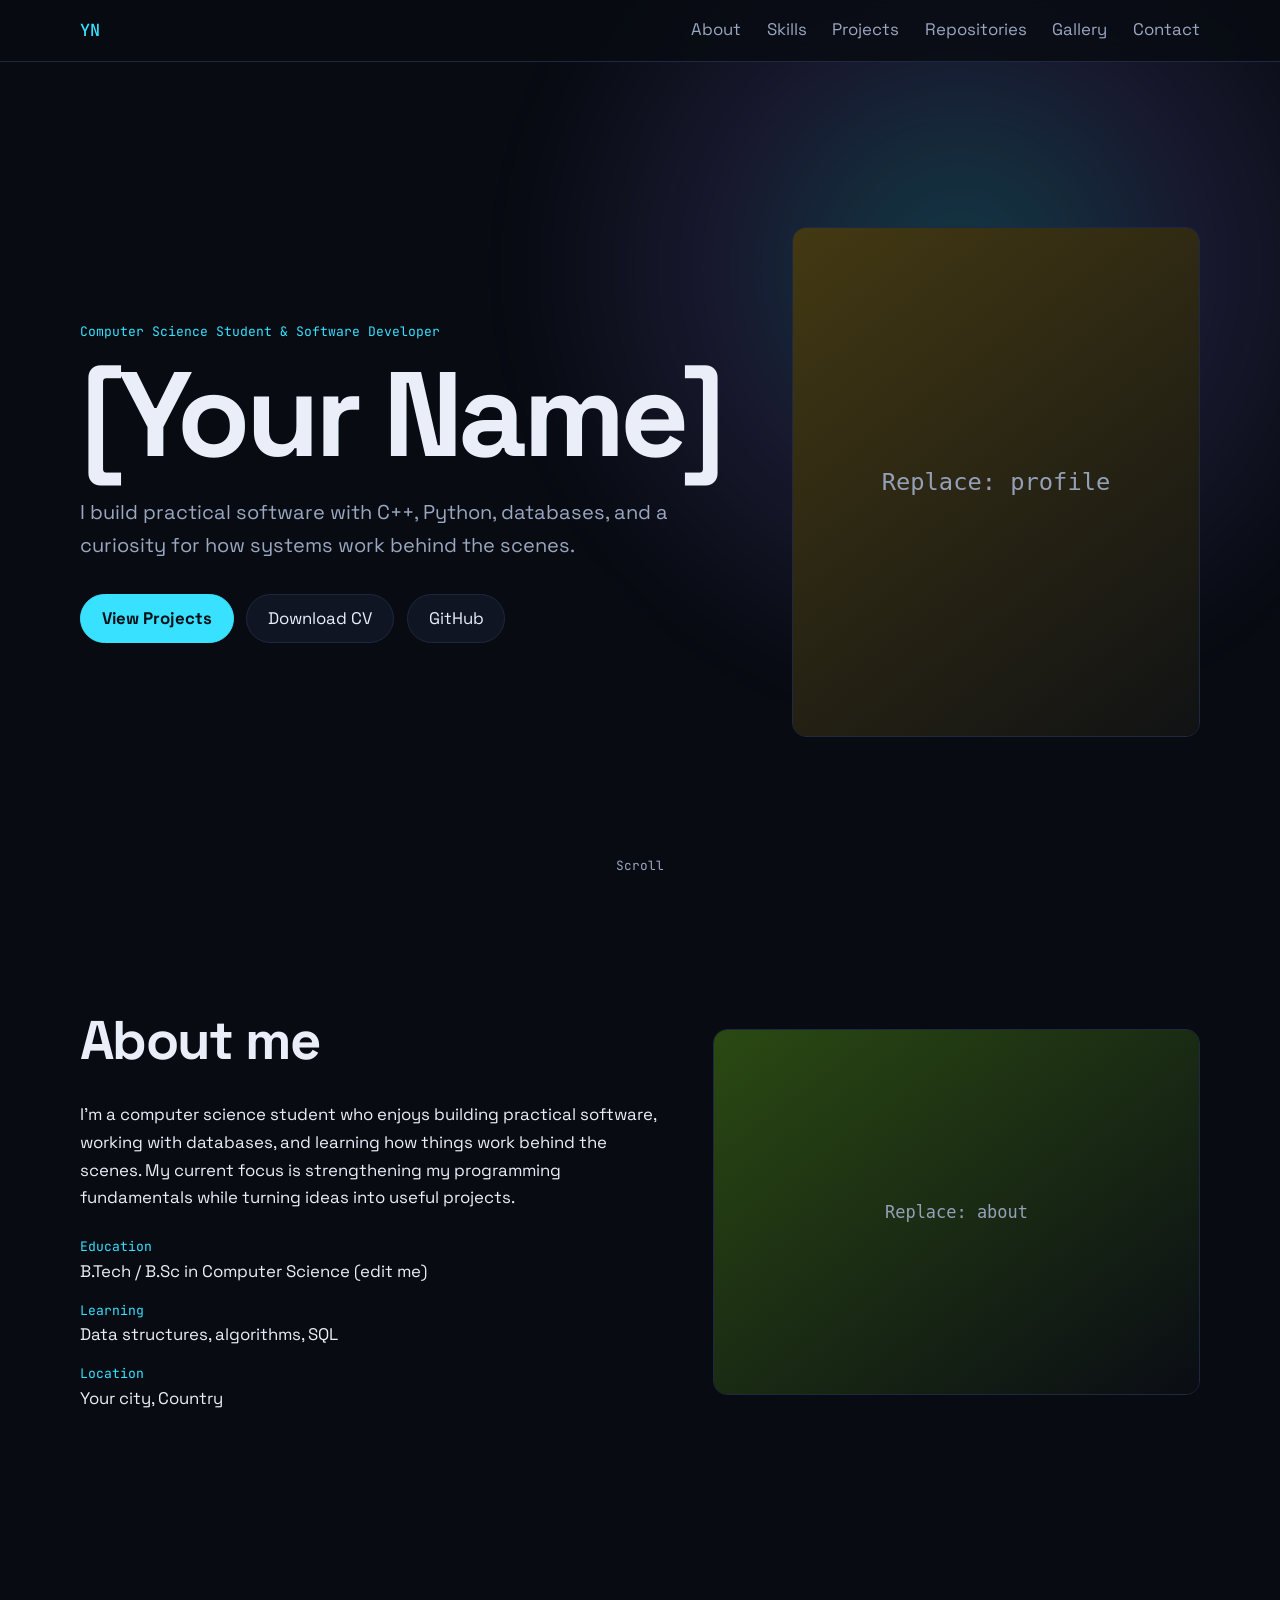
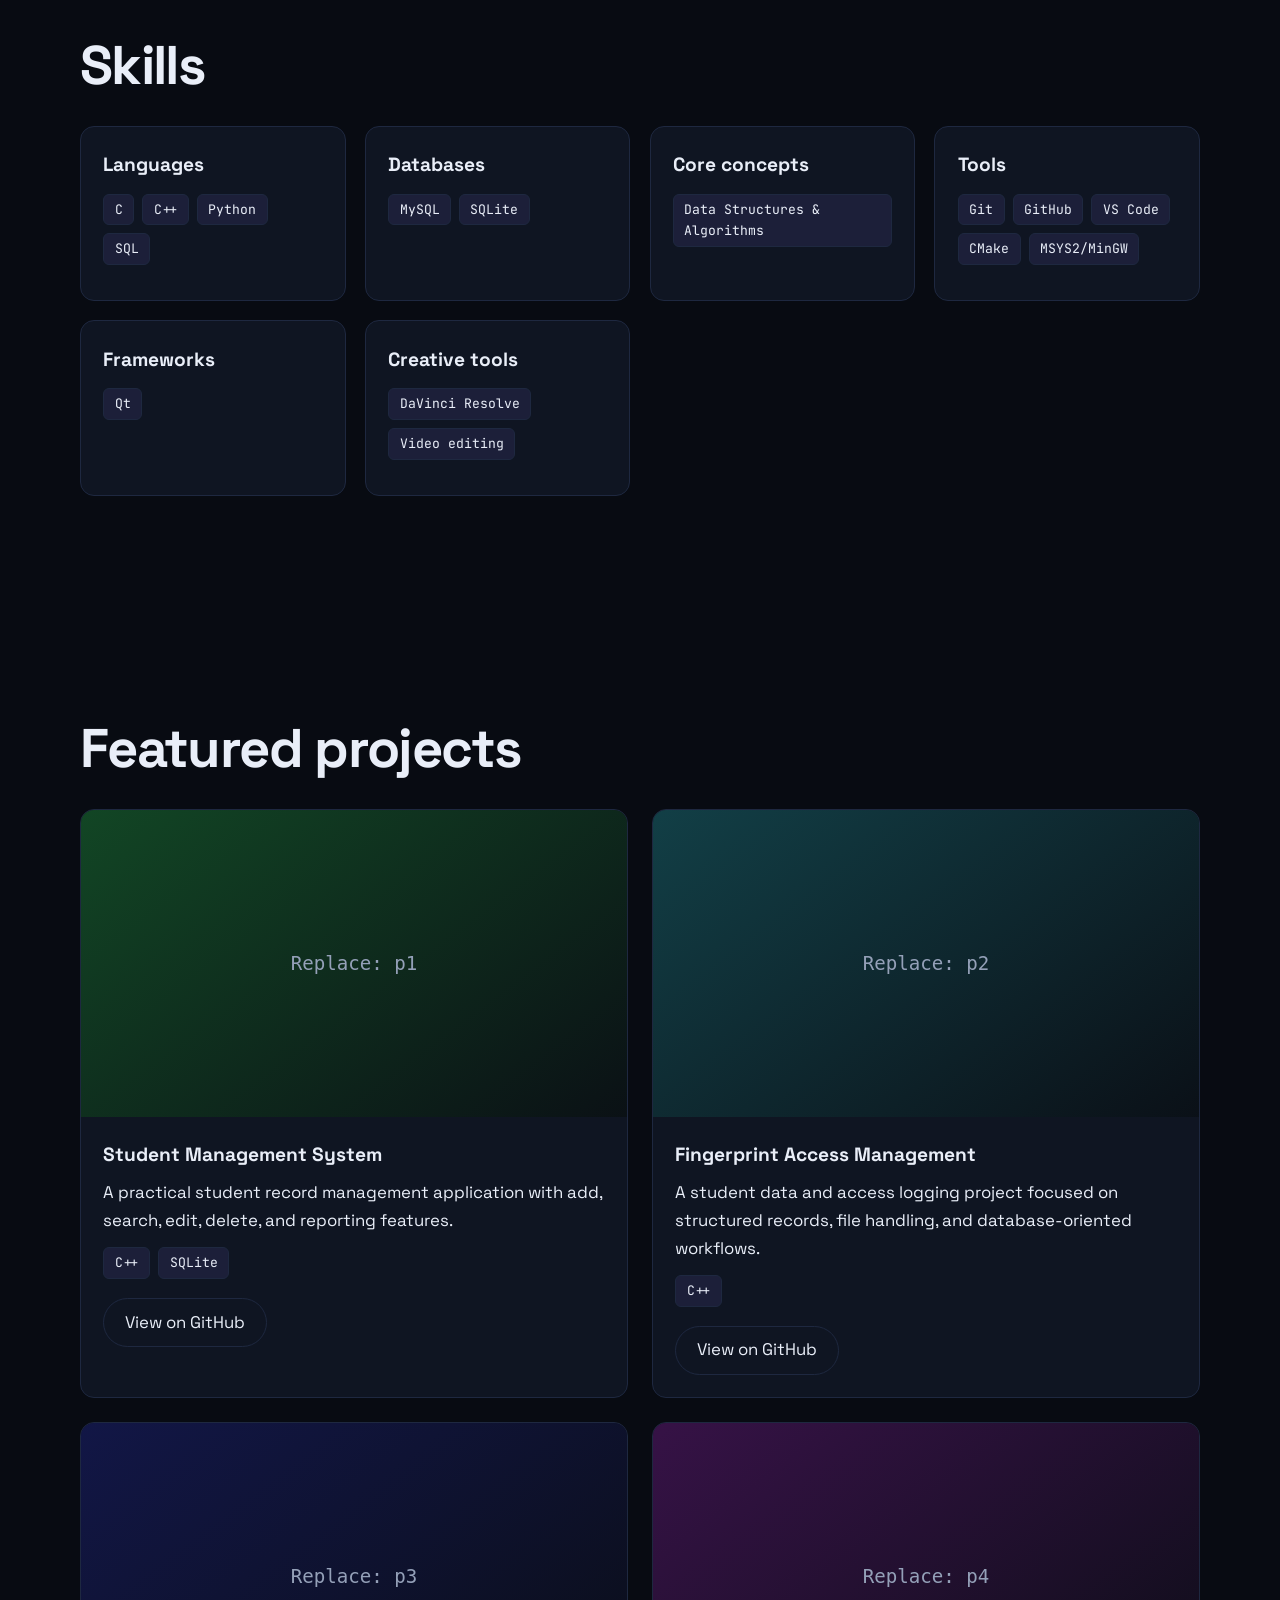
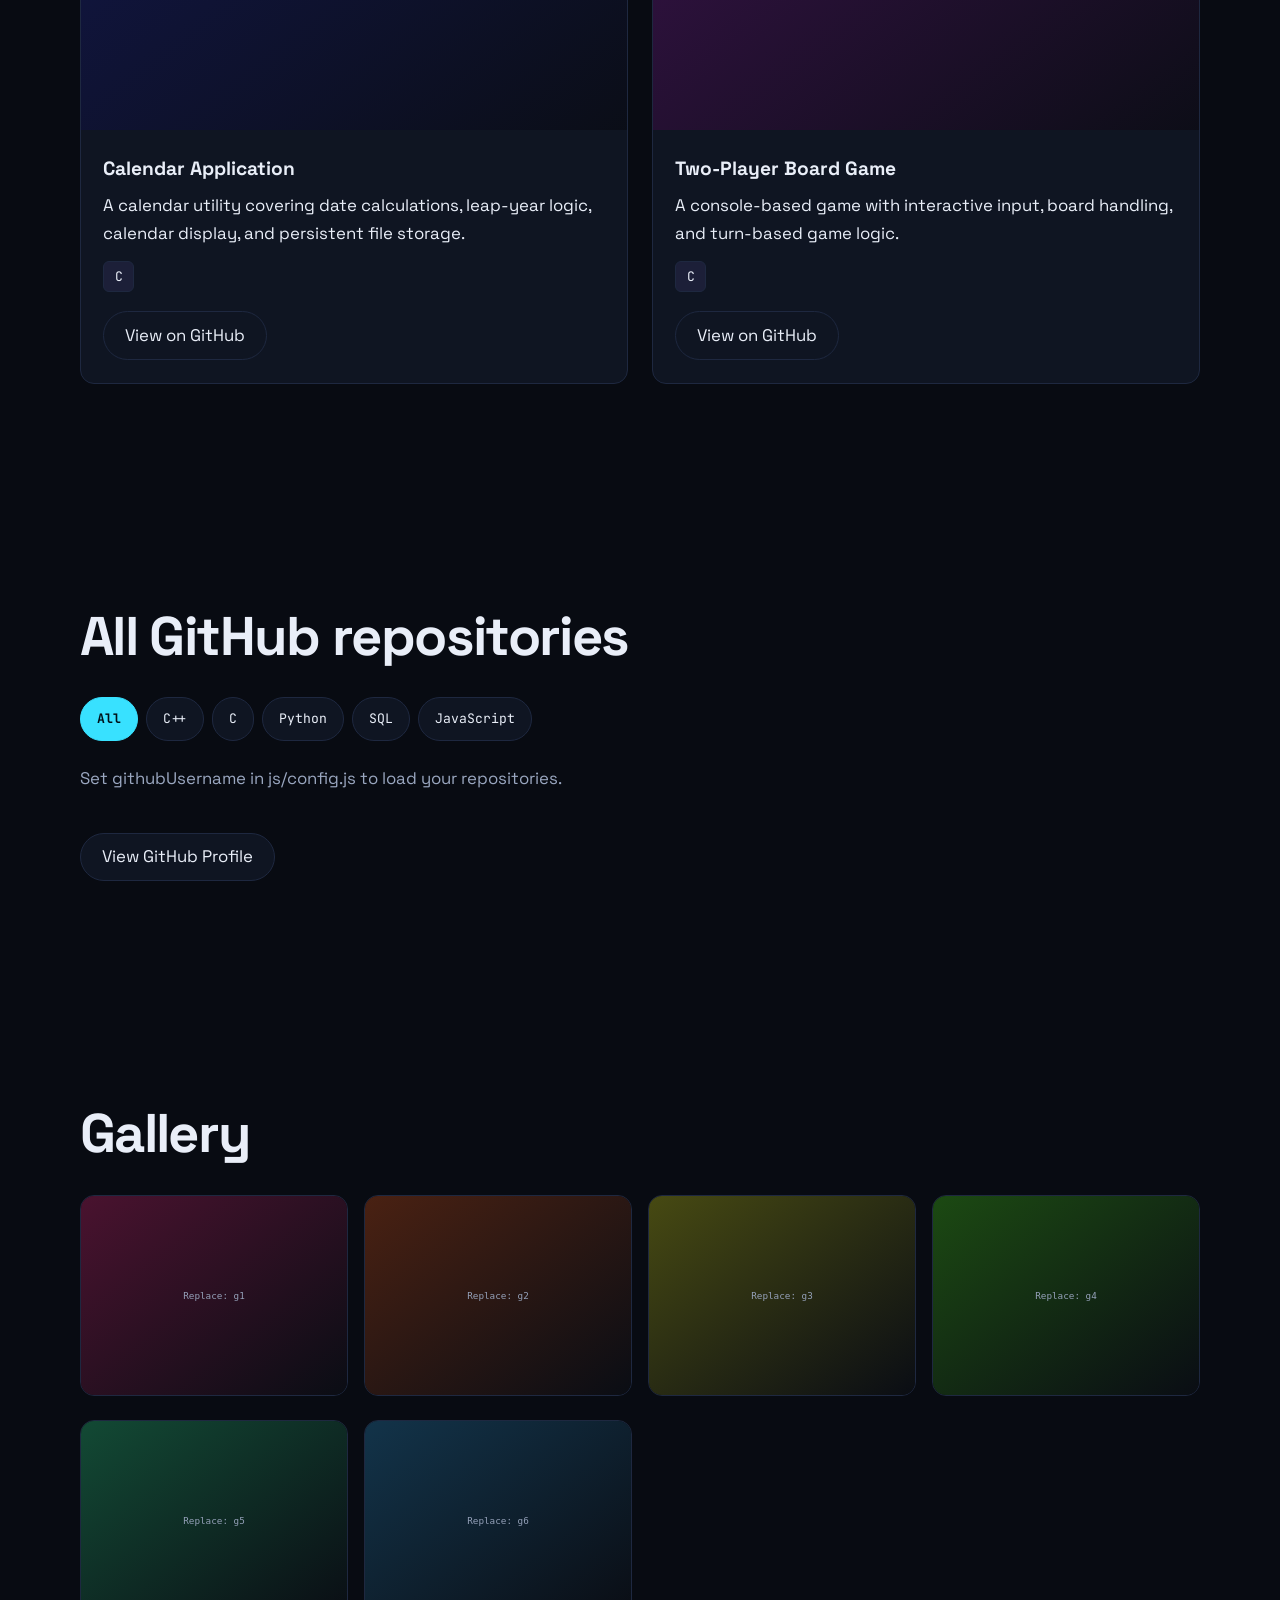
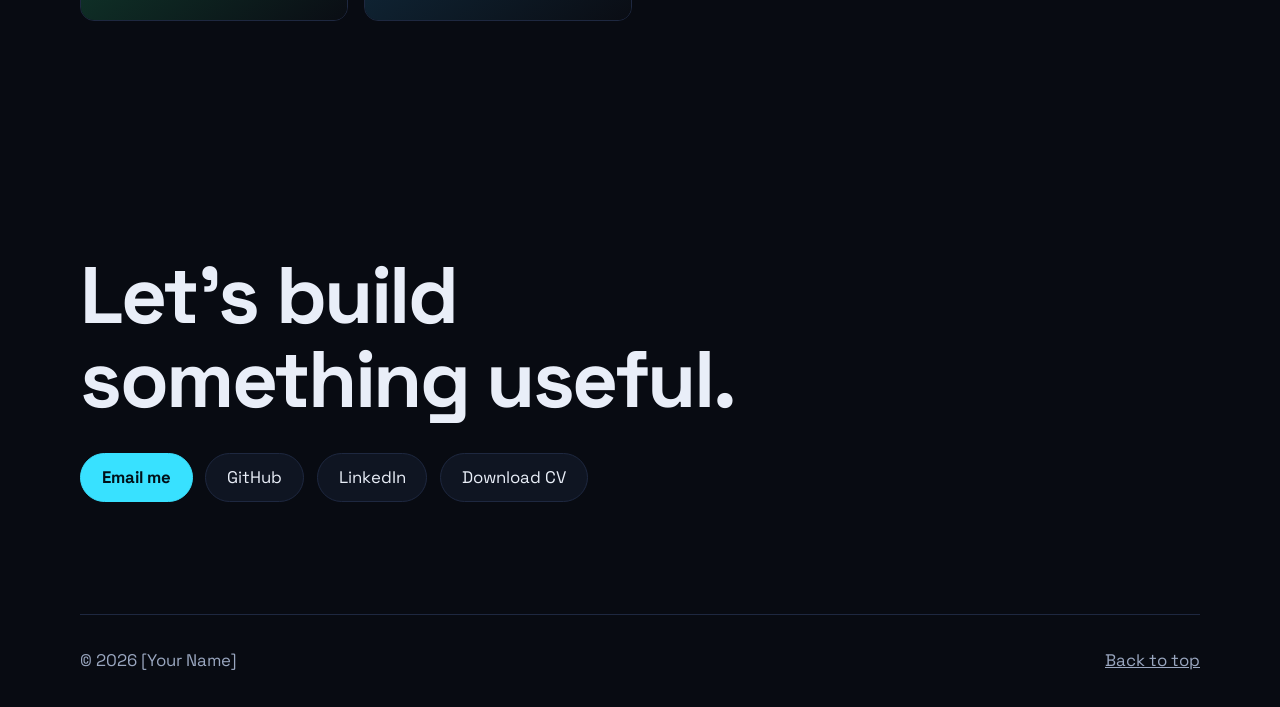
<file: portfolio_v1/portfolio/index.html>
<!DOCTYPE html>
<html lang="en">
<head>
<meta charset="utf-8">
<meta name="viewport" content="width=device-width, initial-scale=1">
<title>Portfolio</title>
<meta name="description" content="Computer science student and software developer portfolio.">
<link rel="preconnect" href="https://fonts.googleapis.com">
<link rel="preconnect" href="https://fonts.gstatic.com" crossorigin>
<link href="https://fonts.googleapis.com/css2?family=JetBrains+Mono:wght@400;500&family=Space+Grotesk:wght@400;500;700&display=swap" rel="stylesheet">
<link rel="stylesheet" href="css/style.css">
<script>document.documentElement.classList.add('js')</script>
</head>
<body>
<a class="skip" href="#main">Skip to content</a>

<div id="loader" role="status" aria-live="polite">
  <div class="loader-inner">
    <div class="mono-mark" data-cfg="initials">YN</div>
    <p>Loading portfolio...</p>
    <div class="bar"><span></span></div>
    <button id="skip-load" type="button">Skip</button>
  </div>
</div>

<header class="site-header">
  <nav aria-label="Main">
    <a class="brand" href="#hero" data-cfg="initials">YN</a>
    <button class="menu-btn" id="menu-btn" aria-expanded="false" aria-controls="nav-links">Menu</button>
    <ul id="nav-links">
      <li><a href="#about">About</a></li>
      <li><a href="#skills">Skills</a></li>
      <li><a href="#projects">Projects</a></li>
      <li><a href="#repos">Repositories</a></li>
      <li><a href="#gallery">Gallery</a></li>
      <li><a href="#contact">Contact</a></li>
    </ul>
  </nav>
</header>

<main id="main">
<section id="hero" class="hero">
  <div class="beam" aria-hidden="true"></div>
  <div class="wrap hero-grid">
    <div>
      <p class="meta" data-cfg="role">Computer Science Student &amp; Software Developer</p>
      <h1 data-cfg="name">[Your Name]</h1>
      <p class="lead">I build practical software with C++, Python, databases, and a curiosity for how systems work behind the scenes.</p>
      <div class="actions">
        <a class="btn primary" href="#projects">View Projects</a>
        <a class="btn" data-cfg-href="cvPath" href="assets/cv/resume.pdf" download>Download CV</a>
        <a class="btn" data-cfg-href="githubUrl" href="https://github.com/YOUR_USERNAME" target="_blank" rel="noopener">GitHub</a>
      </div>
    </div>
    <img class="portrait" src="assets/images/profile.svg" width="800" height="600" alt="Portrait of the portfolio owner (replace with your photo)">
  </div>
  <a class="scroll-cue" href="#about" aria-label="Scroll to About section">Scroll</a>
</section>

<section id="about" class="wrap split">
  <div>
    <h2>About me</h2>
    <p>I’m a computer science student who enjoys building practical software, working with databases, and learning how things work behind the scenes. My current focus is strengthening my programming fundamentals while turning ideas into useful projects.</p>
    <dl class="facts">
      <div><dt>Education</dt><dd>B.Tech / B.Sc in Computer Science (edit me)</dd></div>
      <div><dt>Learning</dt><dd>Data structures, algorithms, SQL</dd></div>
      <div><dt>Location</dt><dd>Your city, Country</dd></div>
    </dl>
  </div>
  <img src="assets/images/about.svg" width="800" height="600" loading="lazy" alt="Secondary photo of the portfolio owner (replace with your photo)">
</section>

<section id="skills" class="wrap">
  <h2>Skills</h2>
  <div class="skill-grid">
    <article class="card" tabindex="0"><h3>Languages</h3><ul class="tags"><li>C</li><li>C++</li><li>Python</li><li>SQL</li></ul></article>
    <article class="card" tabindex="0"><h3>Databases</h3><ul class="tags"><li>MySQL</li><li>SQLite</li></ul></article>
    <article class="card" tabindex="0"><h3>Core concepts</h3><ul class="tags"><li>Data Structures &amp; Algorithms</li></ul></article>
    <article class="card" tabindex="0"><h3>Tools</h3><ul class="tags"><li>Git</li><li>GitHub</li><li>VS Code</li><li>CMake</li><li>MSYS2/MinGW</li></ul></article>
    <article class="card" tabindex="0"><h3>Frameworks</h3><ul class="tags"><li>Qt</li></ul></article>
    <article class="card" tabindex="0"><h3>Creative tools</h3><ul class="tags"><li>DaVinci Resolve</li><li>Video editing</li></ul></article>
  </div>
</section>

<section id="projects" class="wrap">
  <h2>Featured projects</h2>
  <div class="proj-grid">
    <article class="card proj"><div class="thumb"><img src="assets/images/p1.svg" width="800" height="600" loading="lazy" alt="Student Management System screenshot placeholder"></div>
      <div class="body"><h3>Student Management System</h3><p>A practical student record management application with add, search, edit, delete, and reporting features.</p>
      <ul class="tags"><li>C++</li><li>SQLite</li></ul><a class="btn" data-repo="student-management-system" href="https://github.com/YOUR_USERNAME" target="_blank" rel="noopener">View on GitHub</a></div></article>
    <article class="card proj"><div class="thumb"><img src="assets/images/p2.svg" width="800" height="600" loading="lazy" alt="Fingerprint Access Management screenshot placeholder"></div>
      <div class="body"><h3>Fingerprint Access Management</h3><p>A student data and access logging project focused on structured records, file handling, and database-oriented workflows.</p>
      <ul class="tags"><li>C++</li></ul><a class="btn" data-repo="fingerprint-access-management" href="https://github.com/YOUR_USERNAME" target="_blank" rel="noopener">View on GitHub</a></div></article>
    <article class="card proj"><div class="thumb"><img src="assets/images/p3.svg" width="800" height="600" loading="lazy" alt="Calendar Application screenshot placeholder"></div>
      <div class="body"><h3>Calendar Application</h3><p>A calendar utility covering date calculations, leap-year logic, calendar display, and persistent file storage.</p>
      <ul class="tags"><li>C</li></ul><a class="btn" data-repo="calendar-application" href="https://github.com/YOUR_USERNAME" target="_blank" rel="noopener">View on GitHub</a></div></article>
    <article class="card proj"><div class="thumb"><img src="assets/images/p4.svg" width="800" height="600" loading="lazy" alt="Two-Player Board Game screenshot placeholder"></div>
      <div class="body"><h3>Two-Player Board Game</h3><p>A console-based game with interactive input, board handling, and turn-based game logic.</p>
      <ul class="tags"><li>C</li></ul><a class="btn" data-repo="two-player-board-game" href="https://github.com/YOUR_USERNAME" target="_blank" rel="noopener">View on GitHub</a></div></article>
  </div>
</section>

<section id="repos" class="wrap">
  <h2>All GitHub repositories</h2>
  <div class="filters" role="group" aria-label="Filter repositories by language"></div>
  <div id="repo-status" role="status" aria-live="polite">Loading repositories...</div>
  <div id="repo-grid" class="repo-grid"></div>
  <p><a class="btn" data-cfg-href="githubUrl" href="https://github.com/YOUR_USERNAME" target="_blank" rel="noopener">View GitHub Profile</a></p>
</section>

<section id="gallery" class="wrap">
  <h2>Gallery</h2>
  <ul class="gallery">
    <li><button type="button" data-full="assets/images/gallery/g1.svg" data-cap="Project screenshot"><img src="assets/images/gallery/g1.svg" width="800" height="600" loading="lazy" alt="Project screenshot placeholder"></button></li>
    <li><button type="button" data-full="assets/images/gallery/g2.svg" data-cap="Coding setup"><img src="assets/images/gallery/g2.svg" width="800" height="600" loading="lazy" alt="Coding setup placeholder"></button></li>
    <li><button type="button" data-full="assets/images/gallery/g3.svg" data-cap="College event"><img src="assets/images/gallery/g3.svg" width="800" height="600" loading="lazy" alt="College event placeholder"></button></li>
    <li><button type="button" data-full="assets/images/gallery/g4.svg" data-cap="Video editing work"><img src="assets/images/gallery/g4.svg" width="800" height="600" loading="lazy" alt="Video editing placeholder"></button></li>
    <li><button type="button" data-full="assets/images/gallery/g5.svg" data-cap="Terminal session"><img src="assets/images/gallery/g5.svg" width="800" height="600" loading="lazy" alt="Terminal session placeholder"></button></li>
    <li><button type="button" data-full="assets/images/gallery/g6.svg" data-cap="Study notes"><img src="assets/images/gallery/g6.svg" width="800" height="600" loading="lazy" alt="Study notes placeholder"></button></li>
  </ul>
</section>

<section id="contact" class="wrap contact">
  <h2>Let’s build something useful.</h2>
  <div class="actions">
    <a class="btn primary" data-cfg-href="email" href="mailto:YOUR_EMAIL@example.com">Email me</a>
    <a class="btn" data-cfg-href="githubUrl" href="https://github.com/YOUR_USERNAME" target="_blank" rel="noopener">GitHub</a>
    <a class="btn" data-cfg-href="linkedinUrl" href="https://www.linkedin.com/in/YOUR_PROFILE/" target="_blank" rel="noopener">LinkedIn</a>
    <a class="btn" data-cfg-href="cvPath" href="assets/cv/resume.pdf" download>Download CV</a>
  </div>
</section>
</main>

<footer class="wrap foot"><p>© <span id="year"></span> <span data-cfg="name">[Your Name]</span></p><a href="#hero">Back to top</a></footer>

<dialog id="lightbox" aria-label="Image viewer"><figure><img alt=""><figcaption></figcaption></figure><button type="button" id="lb-close" aria-label="Close image">Close</button></dialog>

<script src="js/config.js"></script>
<script src="js/main.js" defer></script>
<script src="js/github.js" defer></script>
<script src="js/gallery.js" defer></script>
<!-- EXTENSION POINT: add js/animations.js (GSAP) in a later milestone, and an optional Three.js hero layer after that. -->
</body>
</html>
</file>
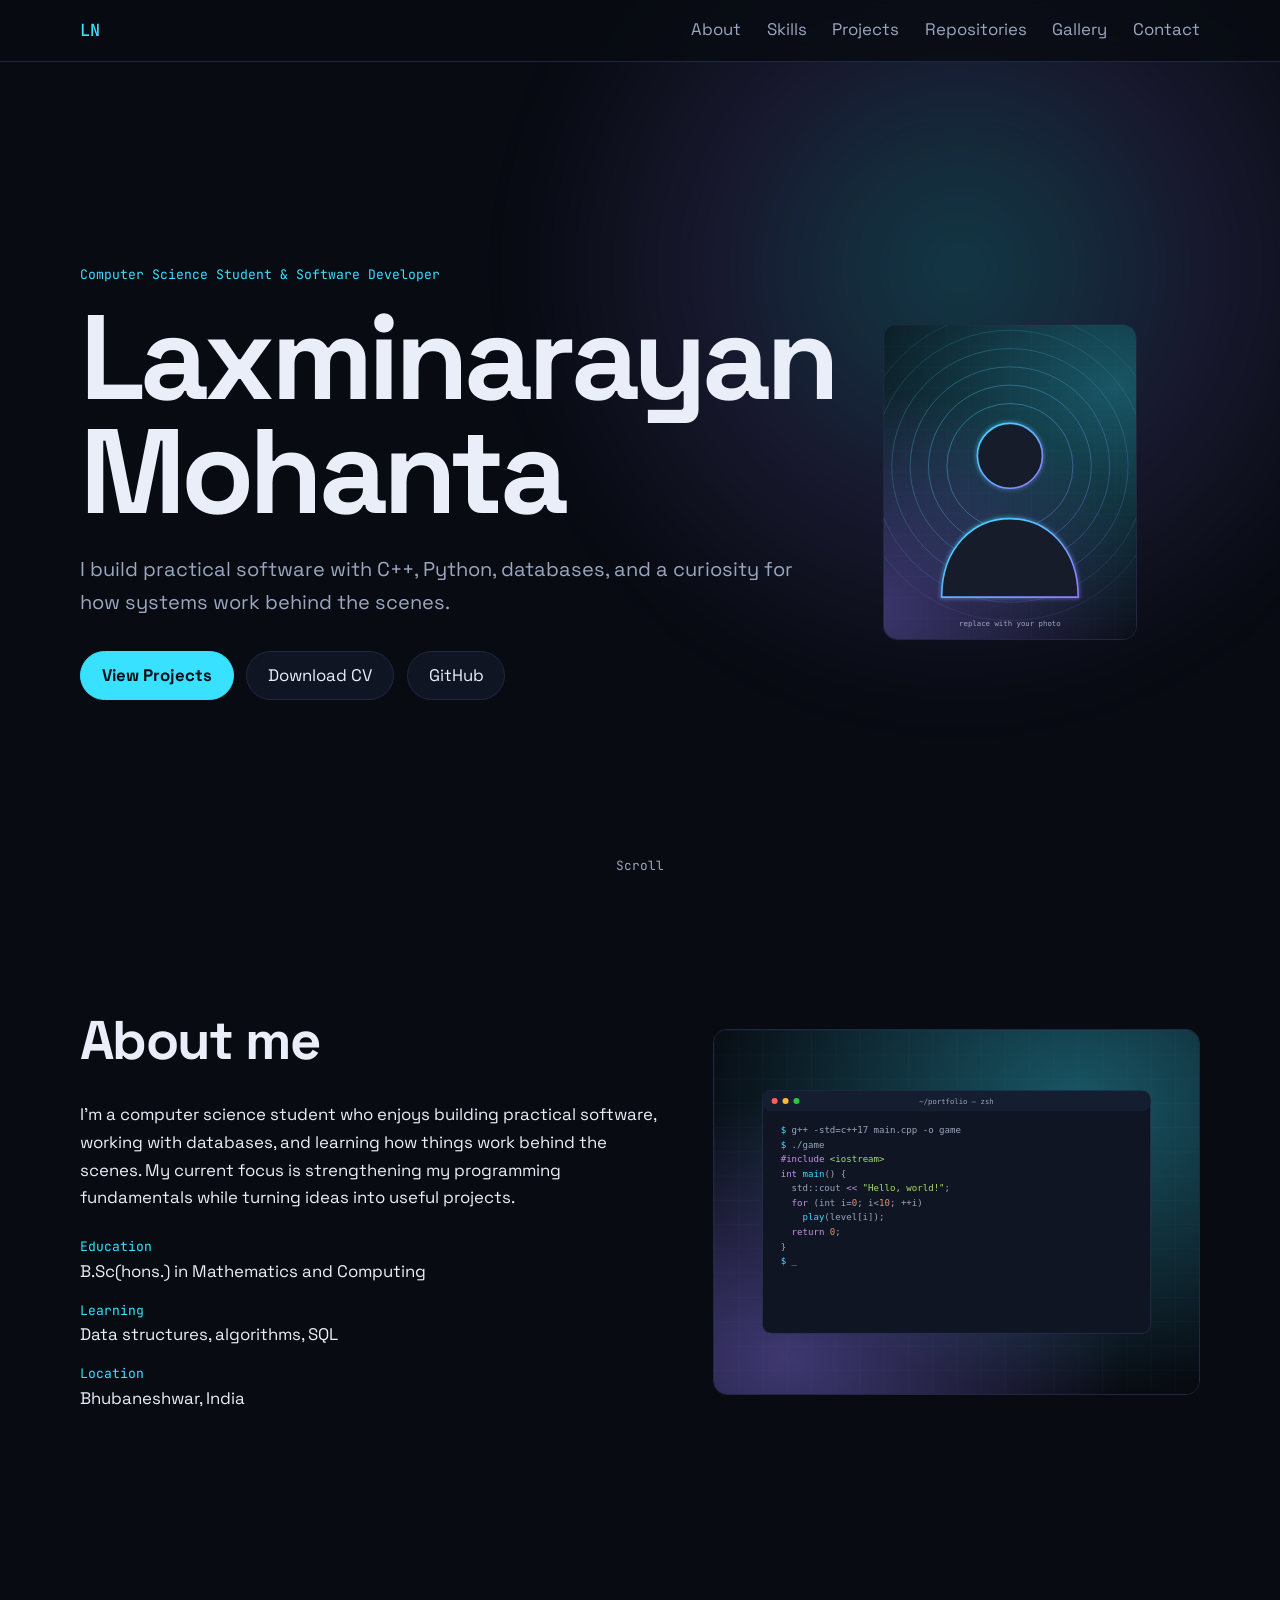
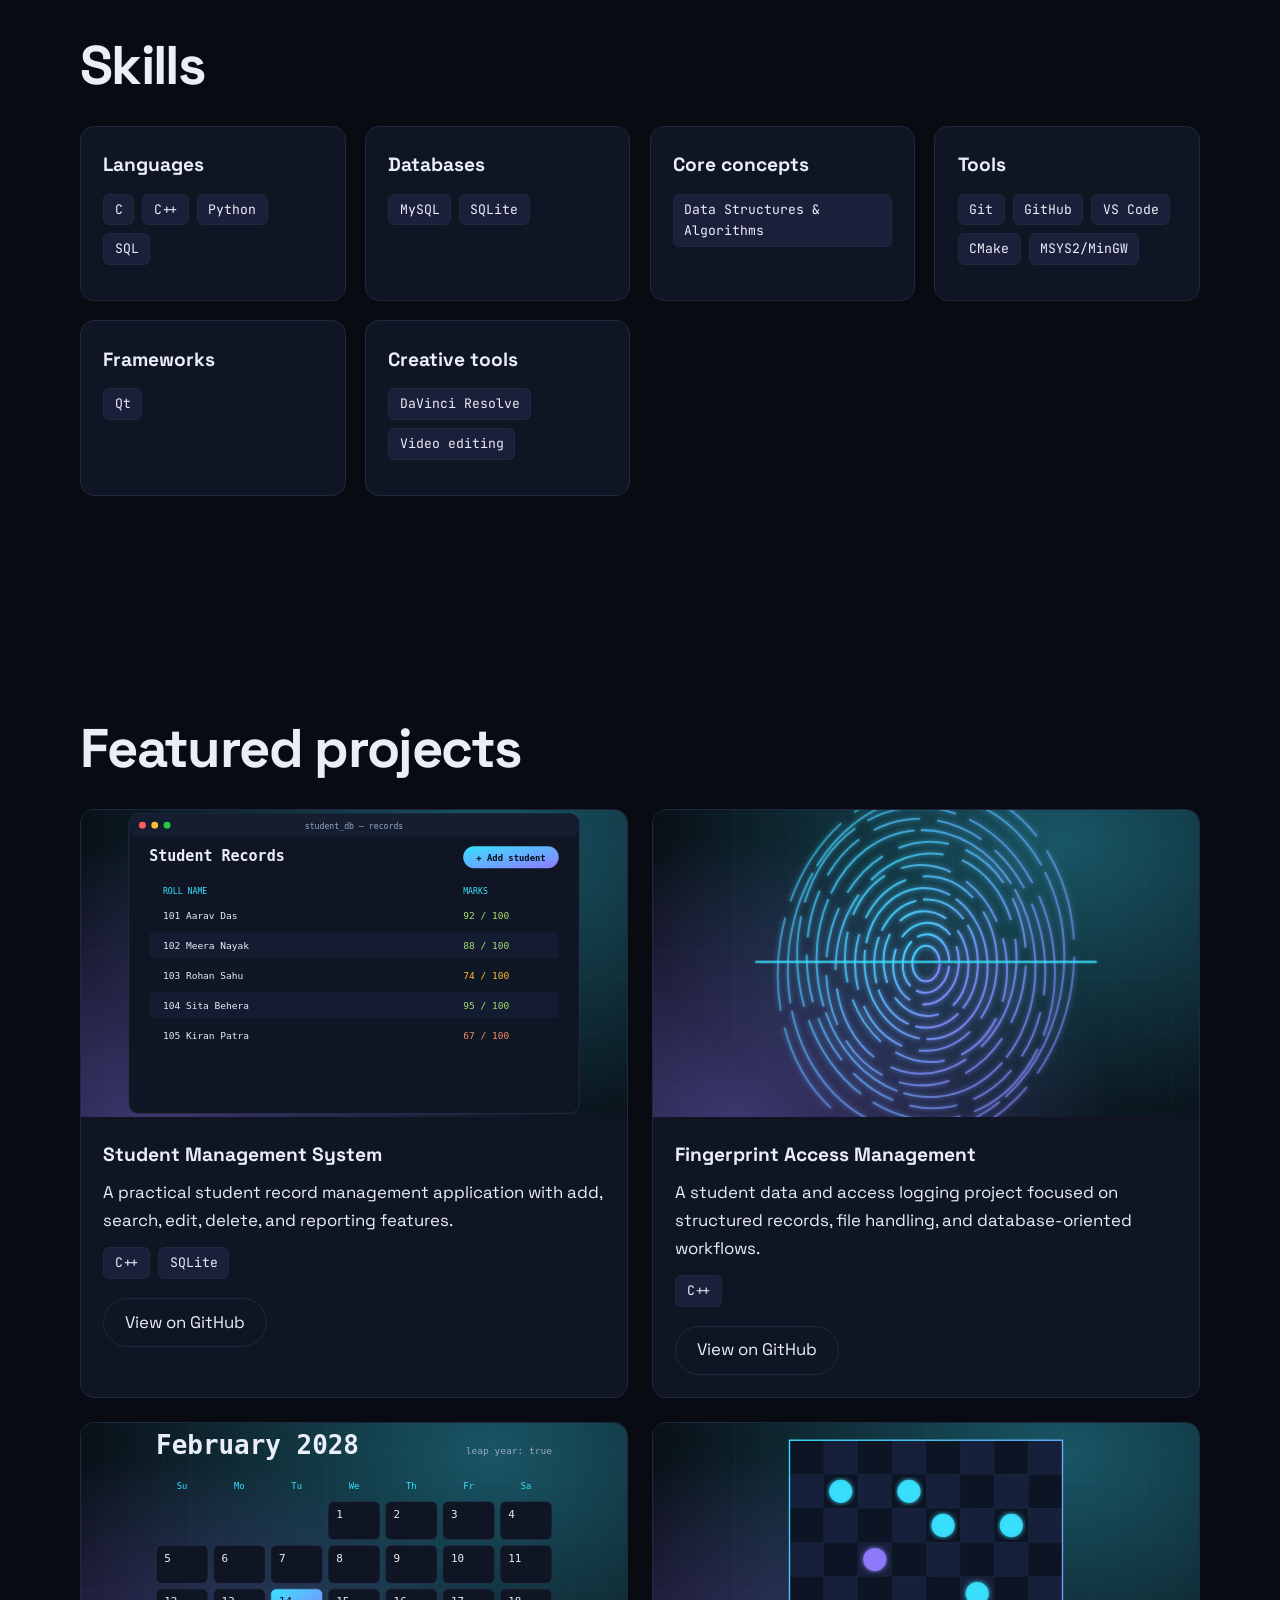
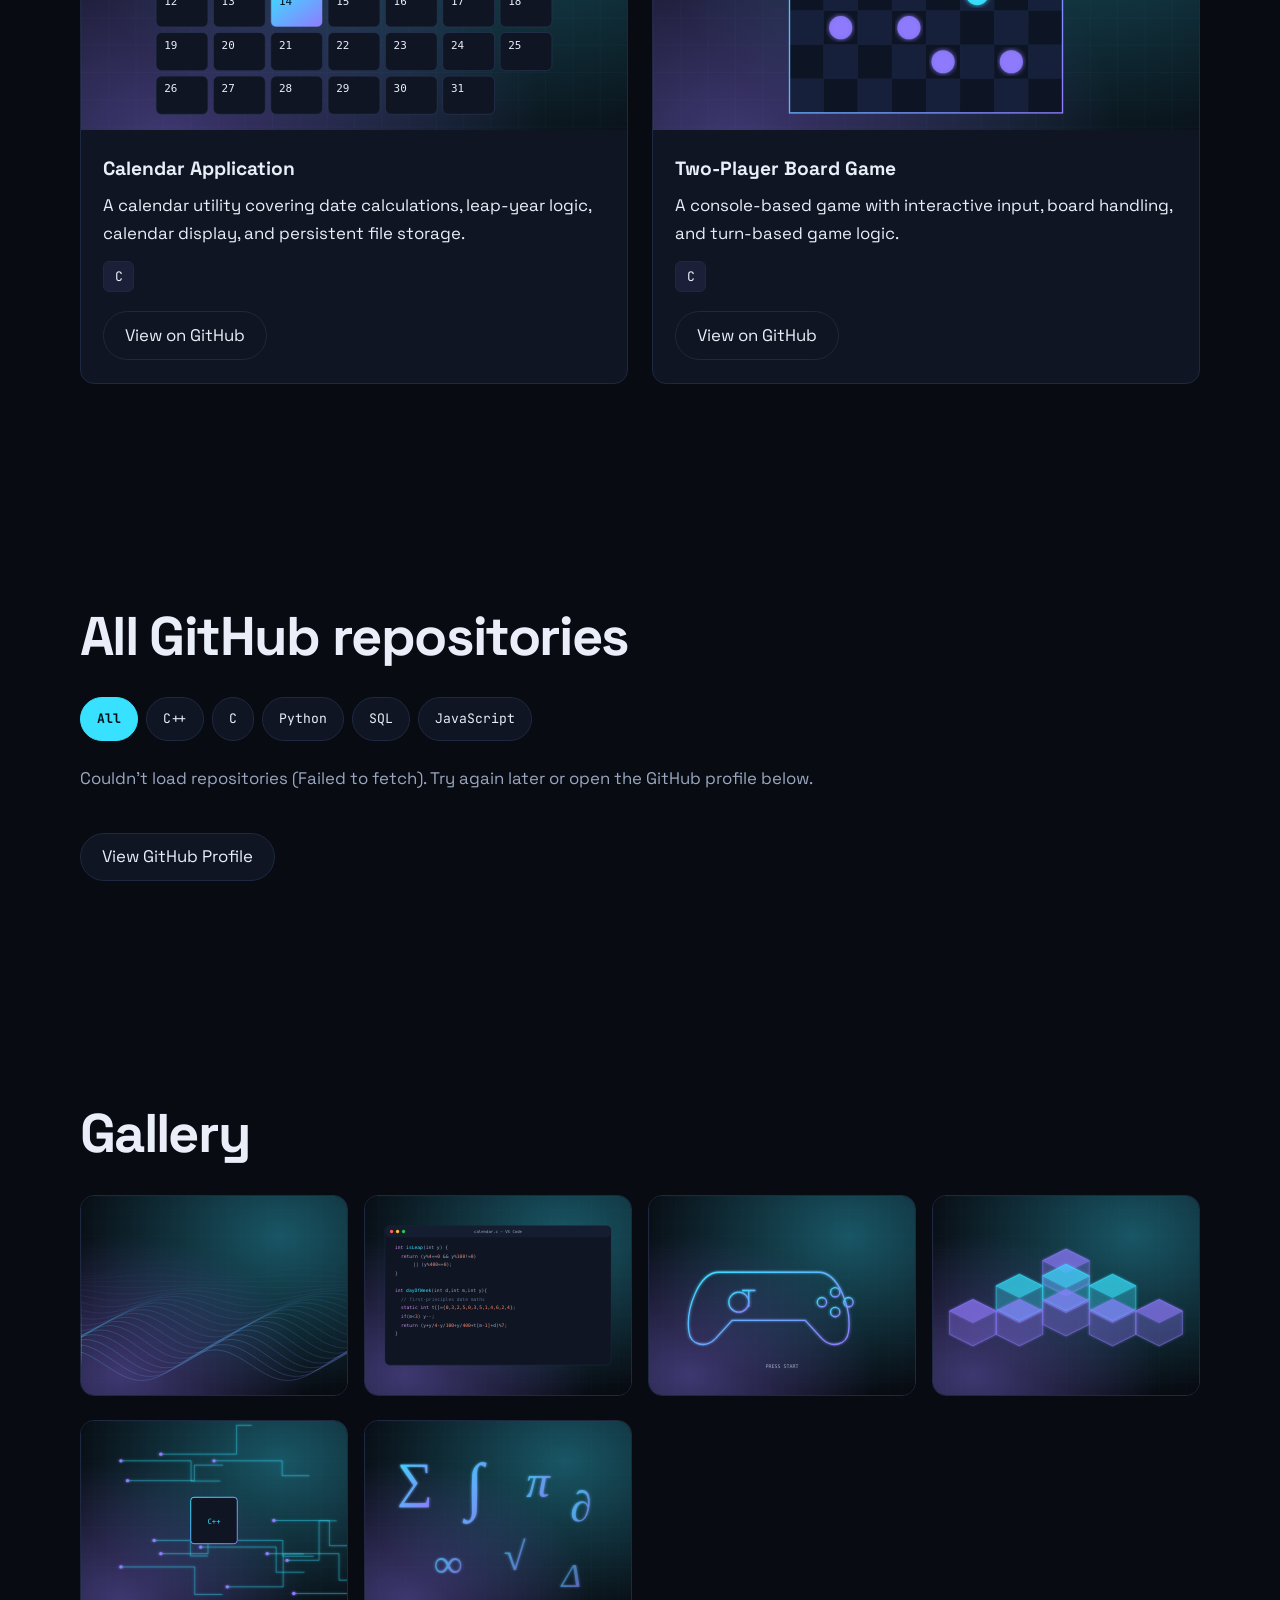
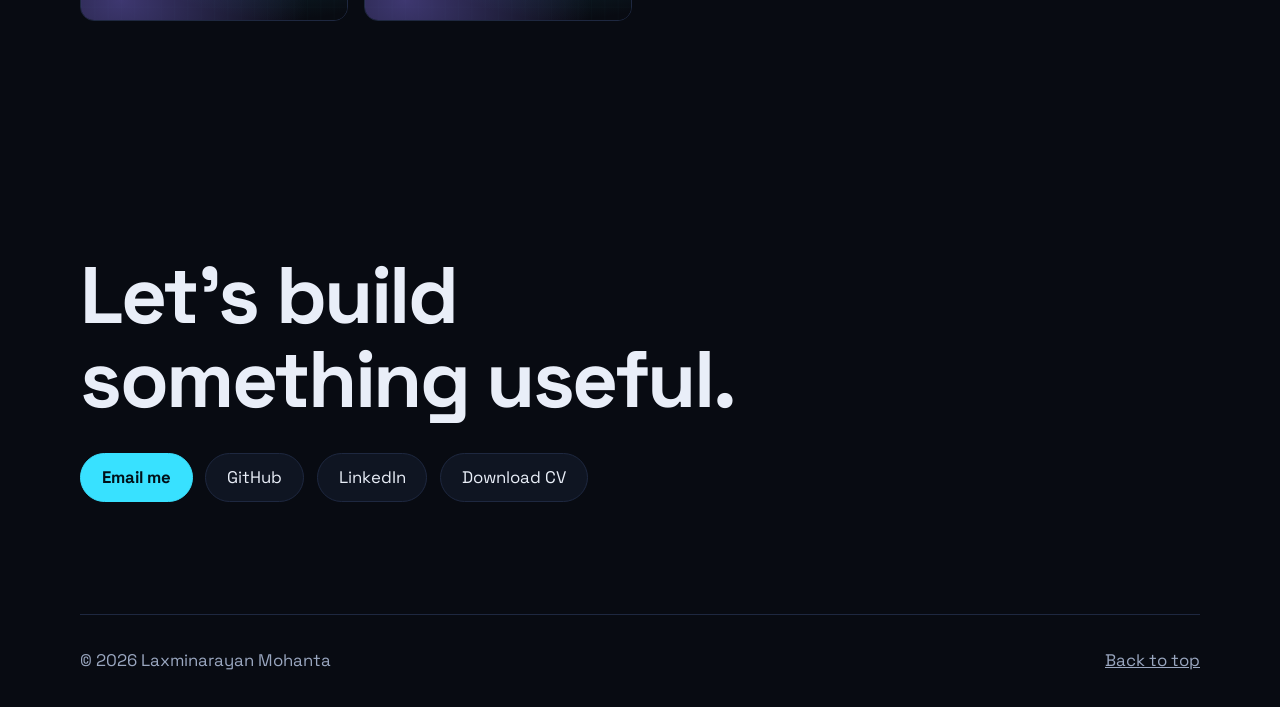
<file: portfolio_v2/portfolio/index.html>
<!DOCTYPE html>
<html lang="en">

<head>
  <meta charset="utf-8">
  <meta name="viewport" content="width=device-width, initial-scale=1">
  <title>Portfolio</title>
  <meta name="description" content="Computer science student and software developer portfolio.">
  <link rel="preconnect" href="https://fonts.googleapis.com">
  <link rel="preconnect" href="https://fonts.gstatic.com" crossorigin>
  <link
    href="https://fonts.googleapis.com/css2?family=JetBrains+Mono:wght@400;500&family=Space+Grotesk:wght@400;500;700&display=swap"
    rel="stylesheet">
  <link rel="stylesheet" href="css/style.css">
  <script>document.documentElement.classList.add('js')</script>
</head>

<body>
  <a class="skip" href="#main">Skip to content</a>

  <div id="loader" role="status" aria-live="polite">
    <div class="loader-inner">
      <div class="mono-mark" data-cfg="initials">LN</div>
      <p>Loading portfolio...</p>
      <div class="bar"><span></span></div>
      <button id="skip-load" type="button">Skip</button>
    </div>
  </div>

  <header class="site-header">
    <nav aria-label="Main">
      <a class="brand" href="#hero" data-cfg="initials">LN</a>
      <button class="menu-btn" id="menu-btn" aria-expanded="false" aria-controls="nav-links">Menu</button>
      <ul id="nav-links">
        <li><a href="#about">About</a></li>
        <li><a href="#skills">Skills</a></li>
        <li><a href="#projects">Projects</a></li>
        <li><a href="#repos">Repositories</a></li>
        <li><a href="#gallery">Gallery</a></li>
        <li><a href="#contact">Contact</a></li>
      </ul>
    </nav>
  </header>

  <main id="main">
    <section id="hero" class="hero">
      <div class="beam" aria-hidden="true"></div>
      <div class="wrap hero-grid">
        <div>
          <p class="meta" data-cfg="role">Computer Science Student &amp; Software Developer</p>
          <h1 data-cfg="name">
            <div Laxminarayan="" Mohanta=""></div>
          </h1>
          <p class="lead">I build practical software with C++, Python, databases, and a curiosity for how systems work
            behind the scenes.</p>
          <div class="actions">
            <a class="btn primary" href="#projects">View Projects</a>
            <a class="btn" data-cfg-href="cvPath" href="assets/cv/resume.pdf" download>Download CV</a>
            <a class="btn" data-cfg-href="githubUrl" href="https://github.com/BUTUISCOOL25" target="_blank"
              rel="noopener">GitHub</a>
          </div>
        </div>
        <img class="portrait" src="assets/images/profile.svg" width="800" height="600"
          alt="Portrait of the portfolio owner (replace with your photo)">
      </div>
      <a class="scroll-cue" href="#about" aria-label="Scroll to About section">Scroll</a>
    </section>

    <section id="about" class="wrap split">
      <div>
        <h2>About me</h2>
        <p>I’m a computer science student who enjoys building practical software, working with databases, and learning
          how things work behind the scenes. My current focus is strengthening my programming fundamentals while turning
          ideas into useful projects.</p>
        <dl class="facts">
          <div>
            <dt>Education</dt>
            <dd>B.Sc(hons.) in Mathematics and Computing</dd>
          </div>
          <div>
            <dt>Learning</dt>
            <dd>Data structures, algorithms, SQL</dd>
          </div>
          <div>
            <dt>Location</dt>
            <dd>Bhubaneshwar, India</dd>
          </div>
        </dl>
      </div>
      <img src="assets/images/about.svg" width="800" height="600" loading="lazy"
        alt="Secondary photo of the portfolio owner (replace with your photo)">
    </section>

    <section id="skills" class="wrap">
      <h2>Skills</h2>
      <div class="skill-grid">
        <article class="card" tabindex="0">
          <h3>Languages</h3>
          <ul class="tags">
            <li>C</li>
            <li>C++</li>
            <li>Python</li>
            <li>SQL</li>
          </ul>
        </article>
        <article class="card" tabindex="0">
          <h3>Databases</h3>
          <ul class="tags">
            <li>MySQL</li>
            <li>SQLite</li>
          </ul>
        </article>
        <article class="card" tabindex="0">
          <h3>Core concepts</h3>
          <ul class="tags">
            <li>Data Structures &amp; Algorithms</li>
          </ul>
        </article>
        <article class="card" tabindex="0">
          <h3>Tools</h3>
          <ul class="tags">
            <li>Git</li>
            <li>GitHub</li>
            <li>VS Code</li>
            <li>CMake</li>
            <li>MSYS2/MinGW</li>
          </ul>
        </article>
        <article class="card" tabindex="0">
          <h3>Frameworks</h3>
          <ul class="tags">
            <li>Qt</li>
          </ul>
        </article>
        <article class="card" tabindex="0">
          <h3>Creative tools</h3>
          <ul class="tags">
            <li>DaVinci Resolve</li>
            <li>Video editing</li>
          </ul>
        </article>
      </div>
    </section>

    <section id="projects" class="wrap">
      <h2>Featured projects</h2>
      <div class="proj-grid">
        <article class="card proj">
          <div class="thumb"><img src="assets/images/p1.svg" width="800" height="600" loading="lazy"
              alt="Student Management System screenshot placeholder"></div>
          <div class="body">
            <h3>Student Management System</h3>
            <p>A practical student record management application with add, search, edit, delete, and reporting features.
            </p>
            <ul class="tags">
              <li>C++</li>
              <li>SQLite</li>
            </ul><a class="btn" data-repo="student-management-system" href="https://github.com/BUTUISCOOL25"
              target="_blank" rel="noopener">View on GitHub</a>
          </div>
        </article>
        <article class="card proj">
          <div class="thumb"><img src="assets/images/p2.svg" width="800" height="600" loading="lazy"
              alt="Fingerprint Access Management screenshot placeholder"></div>
          <div class="body">
            <h3>Fingerprint Access Management</h3>
            <p>A student data and access logging project focused on structured records, file handling, and
              database-oriented workflows.</p>
            <ul class="tags">
              <li>C++</li>
            </ul><a class="btn" data-repo="fingerprint-access-management" href="https://github.com/BUTUISCOOL25"
              target="_blank" rel="noopener">View on GitHub</a>
          </div>
        </article>
        <article class="card proj">
          <div class="thumb"><img src="assets/images/p3.svg" width="800" height="600" loading="lazy"
              alt="Calendar Application screenshot placeholder"></div>
          <div class="body">
            <h3>Calendar Application</h3>
            <p>A calendar utility covering date calculations, leap-year logic, calendar display, and persistent file
              storage.</p>
            <ul class="tags">
              <li>C</li>
            </ul><a class="btn" data-repo="calendar-application" href="https://github.com/BUTUISCOOL25" target="_blank"
              rel="noopener">View on GitHub</a>
          </div>
        </article>
        <article class="card proj">
          <div class="thumb"><img src="assets/images/p4.svg" width="800" height="600" loading="lazy"
              alt="Two-Player Board Game screenshot placeholder"></div>
          <div class="body">
            <h3>Two-Player Board Game</h3>
            <p>A console-based game with interactive input, board handling, and turn-based game logic.</p>
            <ul class="tags">
              <li>C</li>
            </ul><a class="btn" data-repo="two-player-board-game" href="https://github.com/BUTUISCOOL25" target="_blank"
              rel="noopener">View on GitHub</a>
          </div>
        </article>
      </div>
    </section>

    <section id="repos" class="wrap">
      <h2>All GitHub repositories</h2>
      <div class="filters" role="group" aria-label="Filter repositories by language"></div>
      <div id="repo-status" role="status" aria-live="polite">Loading repositories...</div>
      <div id="repo-grid" class="repo-grid"></div>
      <p><a class="btn" data-cfg-href="githubUrl" href="https://github.com/BUTUISCOOL25" target="_blank"
          rel="noopener">View GitHub Profile</a></p>
    </section>

    <section id="gallery" class="wrap">
      <h2>Gallery</h2>
      <ul class="gallery">
        <li><button type="button" data-full="assets/images/gallery/g1.svg" data-cap="Project screenshot"><img
              src="assets/images/gallery/g1.svg" width="800" height="600" loading="lazy"
              alt="Project screenshot placeholder"></button></li>
        <li><button type="button" data-full="assets/images/gallery/g2.svg" data-cap="Coding setup"><img
              src="assets/images/gallery/g2.svg" width="800" height="600" loading="lazy"
              alt="Coding setup placeholder"></button></li>
        <li><button type="button" data-full="assets/images/gallery/g3.svg" data-cap="College event"><img
              src="assets/images/gallery/g3.svg" width="800" height="600" loading="lazy"
              alt="College event placeholder"></button></li>
        <li><button type="button" data-full="assets/images/gallery/g4.svg" data-cap="Video editing work"><img
              src="assets/images/gallery/g4.svg" width="800" height="600" loading="lazy"
              alt="Video editing placeholder"></button></li>
        <li><button type="button" data-full="assets/images/gallery/g5.svg" data-cap="Terminal session"><img
              src="assets/images/gallery/g5.svg" width="800" height="600" loading="lazy"
              alt="Terminal session placeholder"></button></li>
        <li><button type="button" data-full="assets/images/gallery/g6.svg" data-cap="Study notes"><img
              src="assets/images/gallery/g6.svg" width="800" height="600" loading="lazy"
              alt="Study notes placeholder"></button></li>
      </ul>
    </section>

    <section id="contact" class="wrap contact">
      <h2>Let’s build something useful.</h2>
      <div class="actions">
        <a class="btn primary" data-cfg-href="email" href="mailto:YOUR_EMAIL@example.com">Email me</a>
        <a class="btn" data-cfg-href="githubUrl" href="https://github.com/BUTUISCOOL25" target="_blank"
          rel="noopener">GitHub</a>
        <a class="btn" data-cfg-href="linkedinUrl" href="https://www.linkedin.com/in/laxminarayan-mohanta-9548371b4/"
          target="_blank" rel="noopener">LinkedIn</a>
        <a class="btn" data-cfg-href="cvPath" href="assets/cv/resume.pdf" download>Download CV</a>
      </div>
    </section>
  </main>

  <footer class="wrap foot">
    <p>© <span id="year"></span> <span data-cfg="name">[Your Name]</span></p><a href="#hero">Back to top</a>
  </footer>

  <dialog id="lightbox" aria-label="Image viewer">
    <figure><img alt="">
      <figcaption></figcaption>
    </figure><button type="button" id="lb-close" aria-label="Close image">Close</button>
  </dialog>

  <script src="js/config.js"></script>
  <script src="js/main.js" defer></script>
  <script src="js/github.js" defer></script>
  <script src="js/gallery.js" defer></script>
  <!-- EXTENSION POINT: add js/animations.js (GSAP) in a later milestone, and an optional Three.js hero layer after that. -->
</body>

</html>
</file>
<file: portfolio_v1/portfolio/css/style.css>
:root{--ink:#080b12;--surface:#0f1522;--line:#1e2840;--text:#e9eef8;--muted:#9aa7c0;--accent:#38e1ff;--violet:#8f7bff;
--head:'Space Grotesk',system-ui,sans-serif;--mono:'JetBrains Mono',ui-monospace,monospace;--r:14px}
*{box-sizing:border-box;margin:0}
html{scroll-behavior:smooth;scroll-padding-top:4.5rem}
body{background:var(--ink);color:var(--text);font:400 1.05rem/1.65 var(--head);overflow-x:hidden}
img{max-width:100%;height:auto;display:block}
a{color:inherit}
:focus-visible{outline:3px solid var(--accent);outline-offset:3px}
.skip{position:absolute;left:-999px;top:0;background:var(--accent);color:#000;padding:.6rem 1rem;z-index:300}
.skip:focus{left:0}
.wrap{width:min(1120px,92%);margin-inline:auto;padding-block:clamp(4rem,9vw,7rem)}
h1{font-size:clamp(3rem,10vw,7.5rem);line-height:.95;letter-spacing:-.04em;font-weight:700}
h2{font-size:clamp(2rem,5vw,3.4rem);letter-spacing:-.03em;line-height:1.05;margin-bottom:2rem}
h3{font-size:1.2rem;margin-bottom:.5rem}
p{max-width:62ch}
.meta,.tags li,.filters button,dt{font-family:var(--mono);font-size:.82rem}
.meta{color:var(--accent);margin-bottom:1rem}

.site-header{position:fixed;inset:0 0 auto;z-index:50;background:rgba(8,11,18,.82);backdrop-filter:blur(10px);border-bottom:1px solid var(--line)}
.site-header nav{width:min(1120px,92%);margin:auto;display:flex;justify-content:space-between;align-items:center;min-height:3.8rem;flex-wrap:wrap}
.brand{font-family:var(--mono);font-weight:500;text-decoration:none;color:var(--accent)}
#nav-links{display:flex;gap:1.6rem;list-style:none;padding:0}
#nav-links a{text-decoration:none;color:var(--muted);padding:.4rem 0}
#nav-links a:hover{color:var(--text)}
.menu-btn{display:none;background:none;border:1px solid var(--line);color:var(--text);padding:.55rem 1rem;border-radius:8px;font:inherit;min-height:44px}
@media(max-width:760px){.menu-btn{display:block}#nav-links{display:none;flex-direction:column;width:100%;gap:0;padding-bottom:.8rem}#nav-links.open{display:flex}#nav-links a{display:block;padding:.8rem 0}}

.btn{display:inline-flex;align-items:center;min-height:44px;padding:.6rem 1.3rem;border:1px solid var(--line);border-radius:999px;text-decoration:none;background:var(--surface);transition:border-color .2s}
.btn:hover{border-color:var(--accent)}
.btn.primary{background:var(--accent);color:#001018;border-color:var(--accent);font-weight:700}
.actions{display:flex;flex-wrap:wrap;gap:.8rem;margin-top:2rem}

.hero{position:relative;min-height:100svh;display:flex;align-items:center;padding-top:4rem;overflow:hidden}
.beam{position:absolute;inset:-20% -10% auto auto;width:70vmax;height:70vmax;background:radial-gradient(closest-side,rgba(56,225,255,.22),rgba(143,123,255,.12) 55%,transparent);filter:blur(30px);animation:drift 14s ease-in-out infinite alternate}
@keyframes drift{to{transform:translate(-12%,10%) scale(1.1)}}
.hero-grid{position:relative;display:grid;grid-template-columns:1.3fr .8fr;gap:3rem;align-items:center}
.lead{font-size:1.25rem;color:var(--muted);margin-top:1.5rem}
.portrait{border-radius:var(--r);border:1px solid var(--line);aspect-ratio:4/5;object-fit:cover;width:100%}
.scroll-cue{position:absolute;bottom:1.5rem;left:50%;translate:-50% 0;font-family:var(--mono);font-size:.8rem;color:var(--muted);text-decoration:none}
@media(max-width:760px){.hero-grid{grid-template-columns:1fr}.portrait{max-width:260px;order:-1}.hero{padding-bottom:4rem}.scroll-cue{display:none}}

.split{display:grid;grid-template-columns:1.2fr 1fr;gap:3rem;align-items:center}
.split img{border-radius:var(--r);border:1px solid var(--line)}
@media(max-width:760px){.split{grid-template-columns:1fr}}
.facts{margin-top:1.5rem;display:grid;gap:.9rem}
dt{color:var(--accent)}dd{margin:0}

.card{background:var(--surface);border:1px solid var(--line);border-radius:var(--r);padding:1.4rem;transition:border-color .2s,box-shadow .2s}
.card:hover,.card:focus-visible{border-color:var(--accent);box-shadow:0 0 28px rgba(56,225,255,.12)}
.skill-grid,.repo-grid{display:grid;grid-template-columns:repeat(auto-fill,minmax(250px,1fr));gap:1.2rem}
.tags{list-style:none;padding:0;display:flex;flex-wrap:wrap;gap:.5rem;margin:.8rem 0}
.tags li{border:1px solid var(--line);border-radius:6px;padding:.25rem .65rem;background:rgba(143,123,255,.1)}

.proj-grid{display:grid;grid-template-columns:repeat(auto-fit,minmax(min(100%,420px),1fr));gap:1.5rem}
.proj{padding:0;overflow:hidden}
.thumb{overflow:hidden}.thumb img{aspect-ratio:16/9;object-fit:cover;width:100%;transition:transform .5s}
.proj:hover .thumb img{transform:scale(1.04)}
.proj .body{padding:1.4rem}.proj .btn{margin-top:.4rem}

.filters{display:flex;flex-wrap:wrap;gap:.5rem;margin-bottom:1.5rem}
.filters button{min-height:44px;padding:.4rem 1rem;border-radius:999px;border:1px solid var(--line);background:var(--surface);color:var(--text);cursor:pointer}
.filters button[aria-pressed=true]{background:var(--accent);color:#001018;border-color:var(--accent);font-weight:700}
#repo-status{color:var(--muted);margin-bottom:1rem}
.repo h3 a{text-decoration:none}.repo h3 a:hover{color:var(--accent)}
.repo .meta{color:var(--muted);margin:.8rem 0 0}
#repos .btn{margin-top:1.5rem}

.gallery{list-style:none;padding:0;display:grid;grid-template-columns:repeat(auto-fill,minmax(260px,1fr));gap:1rem}
.gallery button{padding:0;border:1px solid var(--line);border-radius:var(--r);overflow:hidden;background:none;cursor:zoom-in;width:100%}
.gallery img{aspect-ratio:4/3;object-fit:cover;width:100%}
dialog{border:1px solid var(--line);background:var(--surface);color:var(--text);border-radius:var(--r);padding:1rem;max-width:min(92vw,1000px);margin:auto}
dialog::backdrop{background:rgba(0,0,0,.8)}
dialog[open]{animation:pop .25s ease}
@keyframes pop{from{opacity:0;scale:.96}}
dialog img{max-height:75vh;margin:auto;border-radius:8px}
dialog figcaption{margin:.8rem 0;color:var(--muted)}
#lb-close{min-height:44px;padding:.5rem 1.4rem;border-radius:999px;border:1px solid var(--accent);background:none;color:var(--text);cursor:pointer}

.contact h2{font-size:clamp(2.4rem,7vw,5rem);max-width:14ch}
.foot{display:flex;justify-content:space-between;padding-block:2rem;border-top:1px solid var(--line);color:var(--muted)}

#loader{position:fixed;inset:0;z-index:200;background:var(--ink);display:grid;place-items:center;transition:opacity .6s,transform .6s}
#loader.hide{opacity:0;transform:translateY(-3rem);pointer-events:none}
.loader-inner{text-align:center}
.mono-mark{font:700 3rem var(--mono);color:var(--accent)}
.bar{width:200px;height:3px;background:var(--line);margin:1rem auto;overflow:hidden}
.bar span{display:block;height:100%;width:100%;background:var(--accent);transform-origin:left;animation:fill 1.6s ease-out forwards}
@keyframes fill{from{transform:scaleX(0)}}
#skip-load{background:none;border:0;color:var(--muted);text-decoration:underline;cursor:pointer;min-height:44px;font:inherit}

/* Cards stay visible without JS; reveal only enhances */
.js .reveal{opacity:0;transform:translateY(16px);transition:opacity .6s,transform .6s}
.js .reveal.in{opacity:1;transform:none}

@media(prefers-reduced-motion:reduce){
  html{scroll-behavior:auto}
  *,*::before,*::after{animation:none!important;transition:none!important}
  .js .reveal{opacity:1;transform:none}
}
</file>
<file: portfolio_v2/portfolio/css/style.css>
:root{--ink:#080b12;--surface:#0f1522;--line:#1e2840;--text:#e9eef8;--muted:#9aa7c0;--accent:#38e1ff;--violet:#8f7bff;
--head:'Space Grotesk',system-ui,sans-serif;--mono:'JetBrains Mono',ui-monospace,monospace;--r:14px}
*{box-sizing:border-box;margin:0}
html{scroll-behavior:smooth;scroll-padding-top:4.5rem}
body{background:var(--ink);color:var(--text);font:400 1.05rem/1.65 var(--head);overflow-x:hidden}
img{max-width:100%;height:auto;display:block}
a{color:inherit}
:focus-visible{outline:3px solid var(--accent);outline-offset:3px}
.skip{position:absolute;left:-999px;top:0;background:var(--accent);color:#000;padding:.6rem 1rem;z-index:300}
.skip:focus{left:0}
.wrap{width:min(1120px,92%);margin-inline:auto;padding-block:clamp(4rem,9vw,7rem)}
h1{font-size:clamp(3rem,10vw,7.5rem);line-height:.95;letter-spacing:-.04em;font-weight:700}
h2{font-size:clamp(2rem,5vw,3.4rem);letter-spacing:-.03em;line-height:1.05;margin-bottom:2rem}
h3{font-size:1.2rem;margin-bottom:.5rem}
p{max-width:62ch}
.meta,.tags li,.filters button,dt{font-family:var(--mono);font-size:.82rem}
.meta{color:var(--accent);margin-bottom:1rem}

.site-header{position:fixed;inset:0 0 auto;z-index:50;background:rgba(8,11,18,.82);backdrop-filter:blur(10px);border-bottom:1px solid var(--line)}
.site-header nav{width:min(1120px,92%);margin:auto;display:flex;justify-content:space-between;align-items:center;min-height:3.8rem;flex-wrap:wrap}
.brand{font-family:var(--mono);font-weight:500;text-decoration:none;color:var(--accent)}
#nav-links{display:flex;gap:1.6rem;list-style:none;padding:0}
#nav-links a{text-decoration:none;color:var(--muted);padding:.4rem 0}
#nav-links a:hover{color:var(--text)}
.menu-btn{display:none;background:none;border:1px solid var(--line);color:var(--text);padding:.55rem 1rem;border-radius:8px;font:inherit;min-height:44px}
@media(max-width:760px){.menu-btn{display:block}#nav-links{display:none;flex-direction:column;width:100%;gap:0;padding-bottom:.8rem}#nav-links.open{display:flex}#nav-links a{display:block;padding:.8rem 0}}

.btn{display:inline-flex;align-items:center;min-height:44px;padding:.6rem 1.3rem;border:1px solid var(--line);border-radius:999px;text-decoration:none;background:var(--surface);transition:border-color .2s}
.btn:hover{border-color:var(--accent)}
.btn.primary{background:var(--accent);color:#001018;border-color:var(--accent);font-weight:700}
.actions{display:flex;flex-wrap:wrap;gap:.8rem;margin-top:2rem}

.hero{position:relative;min-height:100svh;display:flex;align-items:center;padding-top:4rem;overflow:hidden}
.beam{position:absolute;inset:-20% -10% auto auto;width:70vmax;height:70vmax;background:radial-gradient(closest-side,rgba(56,225,255,.22),rgba(143,123,255,.12) 55%,transparent);filter:blur(30px);animation:drift 14s ease-in-out infinite alternate}
@keyframes drift{to{transform:translate(-12%,10%) scale(1.1)}}
.hero-grid{position:relative;display:grid;grid-template-columns:1.3fr .8fr;gap:3rem;align-items:center}
.lead{font-size:1.25rem;color:var(--muted);margin-top:1.5rem}
.portrait{border-radius:var(--r);border:1px solid var(--line);aspect-ratio:4/5;object-fit:cover;width:100%}
.scroll-cue{position:absolute;bottom:1.5rem;left:50%;translate:-50% 0;font-family:var(--mono);font-size:.8rem;color:var(--muted);text-decoration:none}
@media(max-width:760px){.hero-grid{grid-template-columns:1fr}.portrait{max-width:260px;order:-1}.hero{padding-bottom:4rem}.scroll-cue{display:none}}

.split{display:grid;grid-template-columns:1.2fr 1fr;gap:3rem;align-items:center}
.split img{border-radius:var(--r);border:1px solid var(--line)}
@media(max-width:760px){.split{grid-template-columns:1fr}}
.facts{margin-top:1.5rem;display:grid;gap:.9rem}
dt{color:var(--accent)}dd{margin:0}

.card{background:var(--surface);border:1px solid var(--line);border-radius:var(--r);padding:1.4rem;transition:border-color .2s,box-shadow .2s}
.card:hover,.card:focus-visible{border-color:var(--accent);box-shadow:0 0 28px rgba(56,225,255,.12)}
.skill-grid,.repo-grid{display:grid;grid-template-columns:repeat(auto-fill,minmax(250px,1fr));gap:1.2rem}
.tags{list-style:none;padding:0;display:flex;flex-wrap:wrap;gap:.5rem;margin:.8rem 0}
.tags li{border:1px solid var(--line);border-radius:6px;padding:.25rem .65rem;background:rgba(143,123,255,.1)}

.proj-grid{display:grid;grid-template-columns:repeat(auto-fit,minmax(min(100%,420px),1fr));gap:1.5rem}
.proj{padding:0;overflow:hidden}
.thumb{overflow:hidden}.thumb img{aspect-ratio:16/9;object-fit:cover;width:100%;transition:transform .5s}
.proj:hover .thumb img{transform:scale(1.04)}
.proj .body{padding:1.4rem}.proj .btn{margin-top:.4rem}

.filters{display:flex;flex-wrap:wrap;gap:.5rem;margin-bottom:1.5rem}
.filters button{min-height:44px;padding:.4rem 1rem;border-radius:999px;border:1px solid var(--line);background:var(--surface);color:var(--text);cursor:pointer}
.filters button[aria-pressed=true]{background:var(--accent);color:#001018;border-color:var(--accent);font-weight:700}
#repo-status{color:var(--muted);margin-bottom:1rem}
.repo h3 a{text-decoration:none}.repo h3 a:hover{color:var(--accent)}
.repo .meta{color:var(--muted);margin:.8rem 0 0}
#repos .btn{margin-top:1.5rem}

.gallery{list-style:none;padding:0;display:grid;grid-template-columns:repeat(auto-fill,minmax(260px,1fr));gap:1rem}
.gallery button{padding:0;border:1px solid var(--line);border-radius:var(--r);overflow:hidden;background:none;cursor:zoom-in;width:100%}
.gallery img{aspect-ratio:4/3;object-fit:cover;width:100%}
dialog{border:1px solid var(--line);background:var(--surface);color:var(--text);border-radius:var(--r);padding:1rem;max-width:min(92vw,1000px);margin:auto}
dialog::backdrop{background:rgba(0,0,0,.8)}
dialog[open]{animation:pop .25s ease}
@keyframes pop{from{opacity:0;scale:.96}}
dialog img{max-height:75vh;margin:auto;border-radius:8px}
dialog figcaption{margin:.8rem 0;color:var(--muted)}
#lb-close{min-height:44px;padding:.5rem 1.4rem;border-radius:999px;border:1px solid var(--accent);background:none;color:var(--text);cursor:pointer}

.contact h2{font-size:clamp(2.4rem,7vw,5rem);max-width:14ch}
.foot{display:flex;justify-content:space-between;padding-block:2rem;border-top:1px solid var(--line);color:var(--muted)}

#loader{position:fixed;inset:0;z-index:200;background:var(--ink);display:grid;place-items:center;transition:opacity .6s,transform .6s}
#loader.hide{opacity:0;transform:translateY(-3rem);pointer-events:none}
.loader-inner{text-align:center}
.mono-mark{font:700 3rem var(--mono);color:var(--accent)}
.bar{width:200px;height:3px;background:var(--line);margin:1rem auto;overflow:hidden}
.bar span{display:block;height:100%;width:100%;background:var(--accent);transform-origin:left;animation:fill 1.6s ease-out forwards}
@keyframes fill{from{transform:scaleX(0)}}
#skip-load{background:none;border:0;color:var(--muted);text-decoration:underline;cursor:pointer;min-height:44px;font:inherit}

/* Cards stay visible without JS; reveal only enhances */
.js .reveal{opacity:0;transform:translateY(16px);transition:opacity .6s,transform .6s}
.js .reveal.in{opacity:1;transform:none}

@media(prefers-reduced-motion:reduce){
  html{scroll-behavior:auto}
  *,*::before,*::after{animation:none!important;transition:none!important}
  .js .reveal{opacity:1;transform:none}
}
</file>
